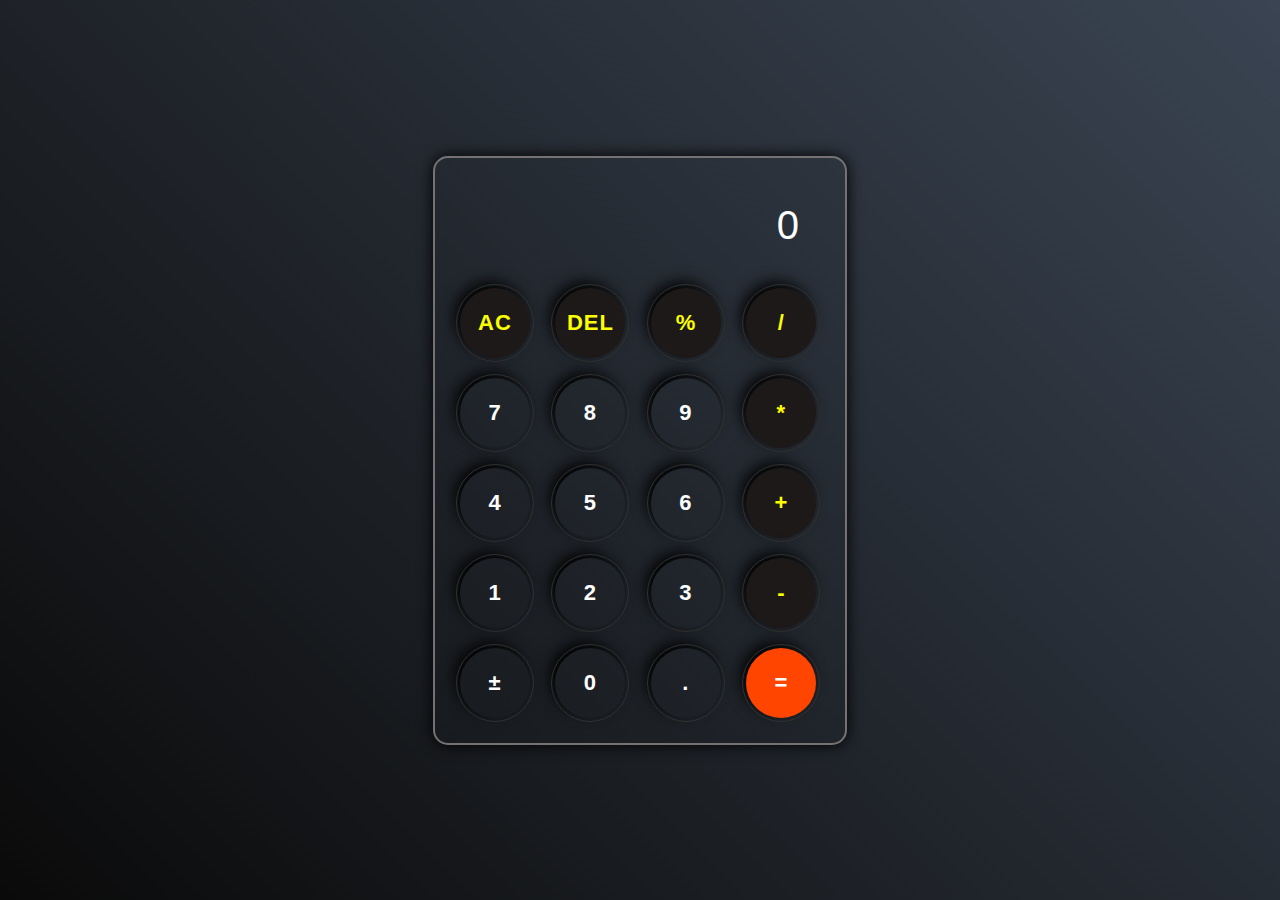
<file: Calculator/index.html>
<!DOCTYPE html>
<html lang="en">
<head>
    <meta charset="UTF-8">
    <meta http-equiv="X-UA-Compatible" content="IE=edge">
    <meta name="viewport" content="width=device-width, initial-scale=1.0">
    <title>Calculator</title>
    <link rel="stylesheet" href="styles.css">
</head>
<body>
    <div class="calculator">
        <div class="display">
            
            <input type="text" id="inputBox" value="0" placeholder="0" disabled>
        </div>
        <div class="row">
            <button type="button" class="opr">AC</button>
            <button type="button" class="opr">DEL</button>
            <button type="button" class="opr">%</button>
            <button type="button" class="opr">/</button>
        </div>
        <div class="row">
            <button type="button">7</button>
            <button type="button">8</button>
            <button type="button">9</button>
            <button type="button" class="opr">*</button>
        </div>
        <div class="row">
            <button type="button">4</button>
            <button type="button">5</button>
            <button type="button">6</button>
            <button type="button" class="opr">+</button>
        </div>
        <div class="row">
            <button type="button">1</button>
            <button type="button">2</button>
            <button type="button">3</button>
            <button type="button" class="opr">-</button>
        </div>
        <div class="row">
            <button type="button" id="plusMinus">&#xB1;</button>
            <button type="button">0</button>
            <button type="button">.</button>
            <button type="button" id="eqBtn">=</button>
        </div>
    </div>


    <script src="app.js"></script>
</body>
</html>
</file>
<file: Calculator/styles.css>
* {
    margin: 0;
    padding: 0;
    box-sizing: border-box;
    font-family: Arial, Helvetica, sans-serif;
    letter-spacing: 1px;
}

body {
    min-height: 100vh;
    max-width: 100%;
    display: flex;
    align-items: center;
    justify-content: center;
    /* display: grid;
    place-items: center; */
    background: linear-gradient(45deg, #0a0a0a, #3a4452);
}

.calculator {
    padding: 15px;
    box-shadow: 0 0 15px #000;
    border: 2px solid rgb(116, 114, 114);
    border-radius: 15px;
}

.display input {
    width: 360px;
    border: none;
    outline: none;
    padding: 20px;
    margin: 10px;
    background: transparent;
    color: #fff;
    font-size: 40px;
    text-align: right;
    cursor: pointer;
}

input::placeholder {
    color: #fff;
}

button {
    width: 70px;
    height: 70px;
    margin: 10px;
    background: transparent;
    color: #fff;
    font-size: 22px;
    font-weight: 600;
    border: 0;
    border-radius: 50%;
    box-shadow: -5px -6px 15px #000;
    outline: 1px solid #313131;
    outline-offset: 3px;
    cursor: pointer;
    transition-timing-function: ease-in;
}

button:active {
    background: #000;
    transition-timing-function: ease-out;
    transform: translate(2px, 2px);
}

.opr {
    color: #fbff00;
    background: #1e1919;
    font-weight: 700;
}

#eqBtn {
    background: orangered;
    font-weight: 900;
}
</file>
